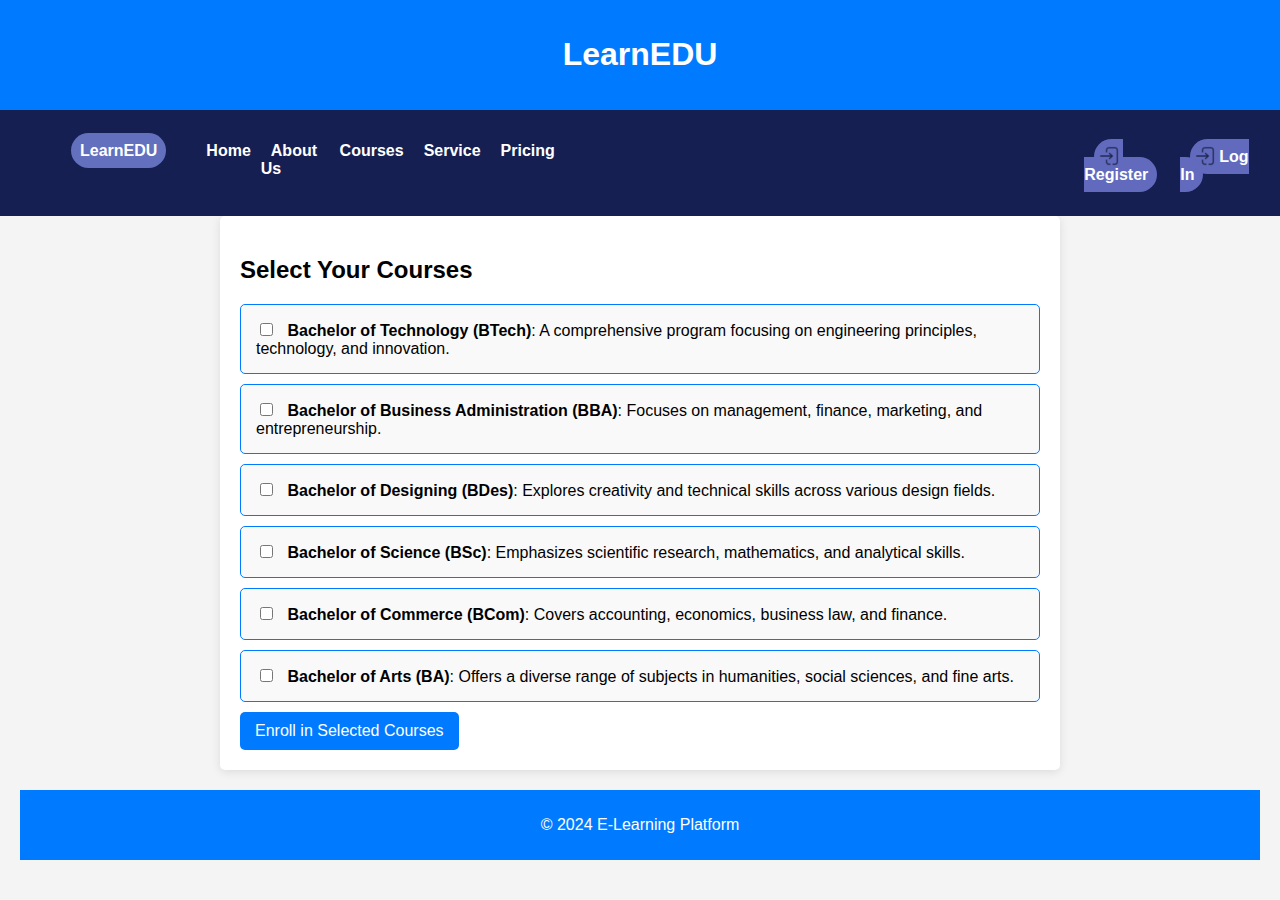
<file: courses.html>
<!DOCTYPE html>
<html lang="en">
<head>
    <meta charset="UTF-8">
    <meta name="viewport" content="width=device-width, initial-scale=1.0">
    <title>Courses</title>
    <link rel="stylesheet" href="courses.css">
</head>
<body><div class="head">
    <header>
        <h1> LearnEDU</h1>
    </header>
    </div>
    <div class="navall"> 
        <nav>
            <ul>
                <li><a class="navspecial">LearnEDU</a></li>
                <li><a href="index.html">Home</a></li>
                <li><a href="aboutus.html">About Us</a></li>
                <li><a href="courses.html">Courses</a></li>
                <li><a href="service.html">Service</a></li>
                <li><a href="pricing.html">Pricing</a></li>
                
                
                
            <section class="navend">
                <li><a class="navspe" href="register.html"><img src="login-2-svgrepo-com.png" alt="" height="20px" width="20px" 
                    style="position: relative; right: 4px; top: 4px;">Register</a></li>
                <li><a class="navspe" href="login.html"><img src="login-2-svgrepo-com.png" alt="" height="20px" width="20px" 
                    style="position: relative; right: 4px; top: 4px;">Log In 
                    
                </a></li>
                </section>
            </ul>
        </nav>
    </div>
    <main>
        <h2>Select Your Courses</h2>
        <div id="course-list"></div>
        <button id="enroll-button">Enroll in Selected Courses</button>
    </main>
    <footer>
        <p>&copy; 2024 E-Learning Platform</p>
    </footer>
    <script src="courses.js"></script>
</body>
</html>
</file>
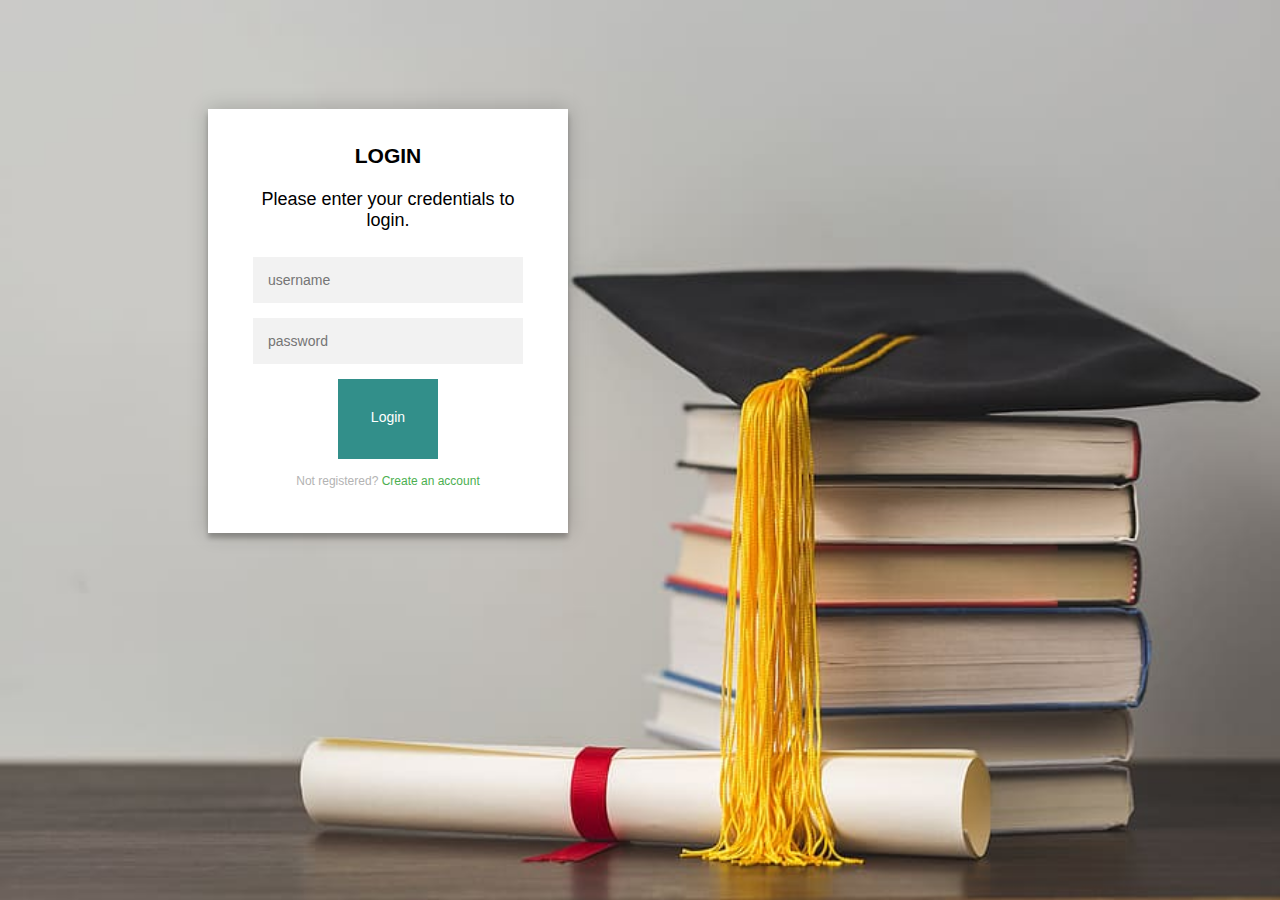
<file: login.html>
<!DOCTYPE html>
<html>
<head>
<link rel="stylesheet" href="loginstyle.css">
<title>  Login </title>
</head>
<body>
  <body>
    <nav class="navbar">
        
    </nav>
    <div class="login-page">
      <div class="form">
        <div class="login">
          <div class="login-header">
            <h3>LOGIN</h3>
            <p>Please enter your credentials to login.</p>
          </div>
        </div>
        <form class="login-form">
          <input type="text" placeholder="username" required>
          <input type="password" placeholder="password"required>
          
          <button><input onclick="alertdisplay()" type="submit" value="Login" style="color: white;background-color: #328f8a;" required></button>
          <script>
              function alertdisplay()
              {
                  window.alert("Login Successfully");
                  window.location.reload();
              }
            </script>
          <p class="message">Not registered? <a href="register.html">Create an account</a></p>
        </form>
      </div>
    </div>
</body>
</body>
</html>
</file>
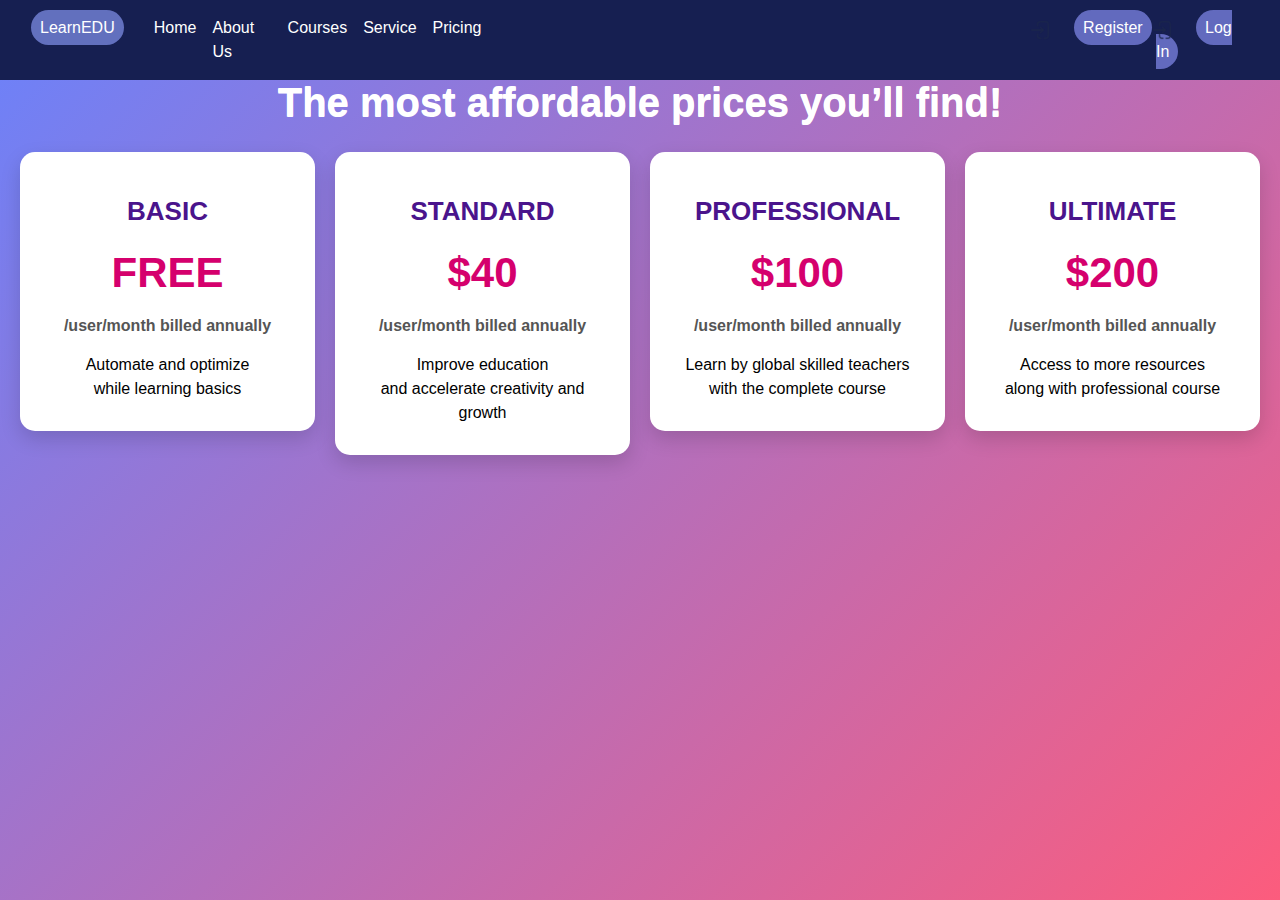
<file: pricing.html>
<!DOCTYPE html>
<html lang="en">
<head>
    <meta charset="UTF-8">
    <meta name="viewport" content="width=device-width, initial-scale=1.0">
    <link rel="stylesheet" href="pricing.css">
    <link href="styles.css" rel="stylesheet">
    <title>Pricing</title>
</head>
<body>
    <div class="navall"> 
        <nav>
            <ul>
                <li><a class="navspecial">LearnEDU</a></li>
                <li><a href="index.html">Home</a></li>
                <li><a href="aboutus.html">About Us</a></li>
                <li><a href="courses.html">Courses</a></li>
                <li><a href="service.html">Service</a></li>
                <li><a href="pricing.html">Pricing</a></li>
            
            <section class="navend">
                <li><a class="navspe" href="register.html"><img src="login-2-svgrepo-com.png" alt="" height="20px" width="20px" 
                    style="position: relative; right: 4px; top: 4px;">Register</a></li>
                <li><a class="navspe" href="login.html"><img src="login-2-svgrepo-com.png" alt="" height="20px" width="20px" 
                    style="position: relative; right: 4px; top: 4px;">Log In 
                    
                </a></li>
                </section>
            </ul>
        </nav>
    </div><br><br><br>
    <h1 style="color: white;">The most affordable prices you’ll find!</h1>
    <div class="body">
        
        <a href="login.html"><div class="containerp">
            <h2>BASIC</h2>
            <h1>FREE</h1>
            <h4>/user/month billed annually</h4>
            <p>Automate and optimize<br> while learning basics<br> </p>
        </div></a>
        <a href="login.html"><div class="containerp">
            <h2>STANDARD</h2>
            <h1>$40</h1>
            <h4>/user/month billed annually</h4>
            <p>Improve education<br> and accelerate creativity and growth</p>
        </div></a>
        <a href="login.html"><div class="containerp">
            <h2>PROFESSIONAL</h2>
            <h1>$100</h1>
            <h4>/user/month billed annually</h4>
            <p>Learn by global skilled teachers<br> with the complete course</p>
        </div></a>
        <a href="login.html"><div class="containerp">
            <h2>ULTIMATE</h2>
            <h1>$200</h1>
            <h4>/user/month billed annually</h4>
            <p>Access to more resources<br>along with professional course</p>
        </div></a>
    
    </div>
</body>
</html>
</file>
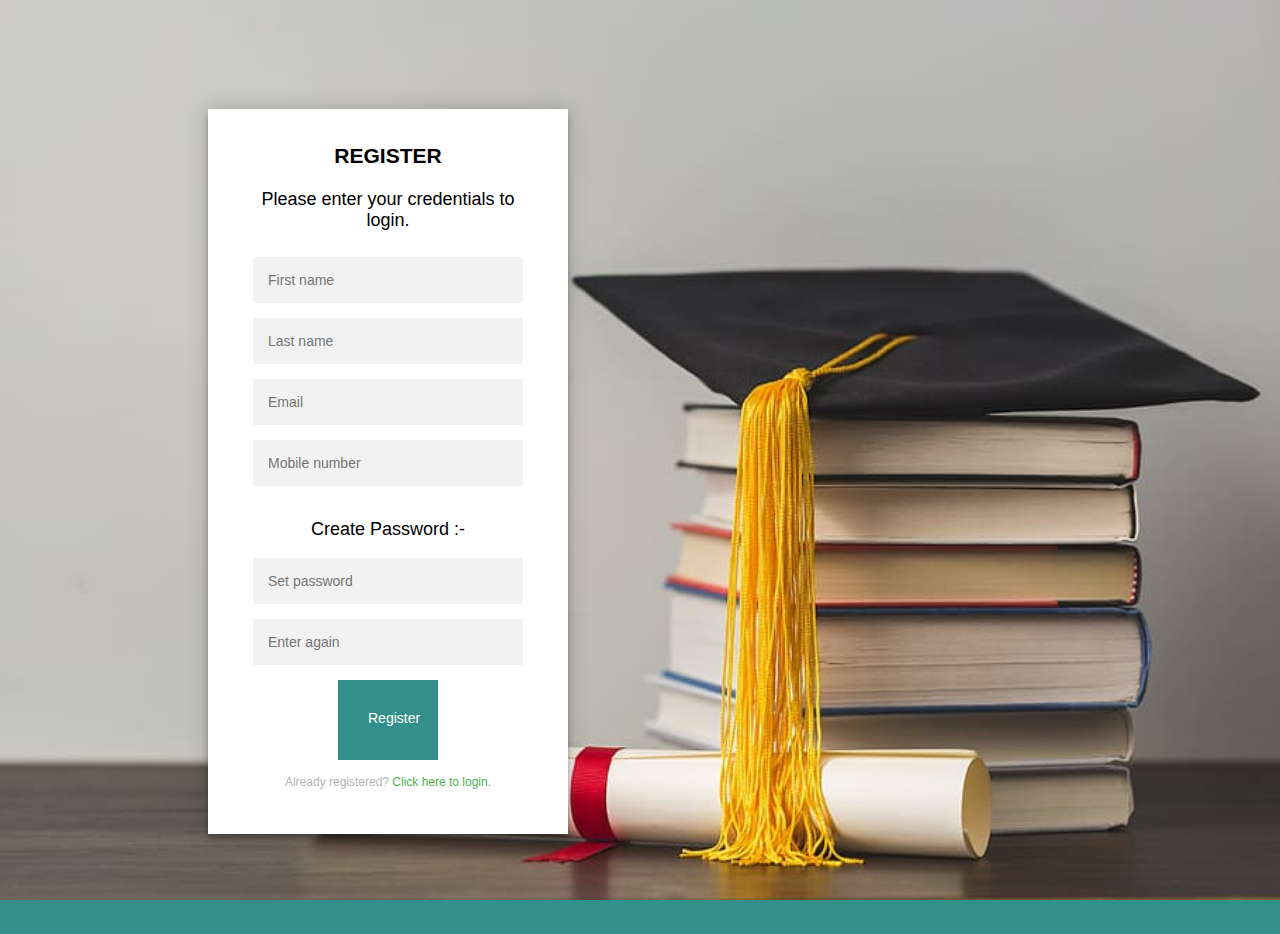
<file: register.html>
<!DOCTYPE html>
<html>
<head>
<link rel="stylesheet" href="loginstyle.css">
<title>Register </title>
</head>
<body>
  <body>
    <nav class="navbar">
        
    </nav>
    <div class="login-page">
      <div class="form">
        <div class="login">
          <div class="login-header">
            <h3>REGISTER</h3>
            <p>Please enter your credentials to login.</p>
          </div>
        </div>
        <form class="login-form">
          <input type="text" placeholder="First name"   required/>
          <input type="text" placeholder="Last name"  required/>
          
          <input type="email" placeholder="Email" required>
          <input type="text" placeholder="Mobile number"  required/>
          <p>Create Password :-</p>
          <input type="password" placeholder="Set password" required/>
          <input type="password" placeholder="Enter again" required/>
          <button><input onclick="alertdisplay()" type="submit" value="Register" style="color: white;background-color: #328f8a;"></button>
                        <script>
                            function alertdisplay()
                            {
                                window.alert("Register Successfully");
                                window.location.reload();
                            }
                          </script>
          <p class="message">Already registered? <a href="login.html">Click here to login.</a></p>
        </form>
      </div>
    </div>
</body>
</body>
</html>
</file>
<file: courses.css>
body {
   font-family: Arial, sans-serif;
   margin: 0;
   padding: 0;
   width:auto;
   background-color: rgb(244, 244, 244); /* Light grey background */
}
.head{
   width:100%;
}
header {
   background: rgb(0, 123, 255); /* Blue background */
   color: white;
   padding: 15px 20px;
   text-align: center;
   /* width:auto; */
}
/* Navigation styling */
nav {
   background-color: rgb(22, 31, 81);
   color: rgb(255, 255, 255);
   padding: 1em;
   /* position: fixed; */
   width: auto;
   height:auto
 
   
   
}
.navall {
   position: sticky;
}

nav ul {
   list-style: none;
   display: flex;
   
}

.navspecial {
  
   background-color: rgb(98, 112, 190);
   padding: 9px;
   border-radius: 20px;
   margin-right: 30px;
   margin-left: 15px;

}
.navend {
   display: flex;
   margin-left: 43%;
   justify-content: space-evenly;
   
}
.navend li a {
   background-color: rgb(98, 106, 190);
   padding: 9px;
   border-radius: 20px;
   margin-right: 15px;
   
   
}


nav a {
   color: white;
   margin: 0 10px;
   text-decoration: none;
   font-weight: bold;
   transition: color 0.3s;
}

nav a:hover {
   color: rgb(224, 224, 224); /* Light grey on hover */
}

main {
   padding: 20px;
   max-width: 800px;
   margin: auto;
   background-color: white; /* White background for main content */
   border-radius: 5px;
   box-shadow: 0 2px 10px rgba(0, 0, 0, 0.1); /* Subtle shadow */
}

.course {
   border: 1px solid rgb(0, 123, 255); /* Blue border for courses */
   border-radius: 5px;
   margin: 10px 0;
   padding: 15px;
   background-color: rgb(249, 249, 249); /* Light grey for course cards */
   transition: transform 0.2s, box-shadow 0.2s;
   /* height: 50px;
   width:50px;
   display:flex; */
}

.course:hover {
   transform: scale(1.02);
   box-shadow: 0 4px 15px rgba(0, 0, 0, 0.2); /* Shadow effect on hover */
}

input[type="checkbox"] {
   margin-right: 10px;
}
/* Blue button */
button {
   background-color: rgb(0, 123, 255); 
   color: white;
   border: none;
   padding: 10px 15px;
   border-radius: 5px;
   cursor: pointer;
   font-size: 16px;
   transition: background-color 0.3s;
}

button:hover {
   background-color: rgb(0, 86, 179); /* Darker blue on hover */
}

footer {
   text-align: center;
   padding: 10px 0;
   background: rgb(0, 123, 255); /* Blue footer */
   color: white;
   /* position: fixed; */
   width: auto;
   /* bottom: 0; */
   margin: 20px;
}
</file>
<file: loginstyle.css>
/* main */
header .header{
  background-color: rgb(255, 255, 255);
  height: 45px;
}
header a img{
  width: 134px;
margin-top: 4px;
}
.login-page {
  width: 360px;
  padding: 8% 0 0;
  margin: auto;
  margin-left: 200px;
}
.login-page .form .login{
  margin-top: -31px;
margin-bottom: 26px;
}
.form {
  position:relative;
  z-index: 1;
  background: rgb(255, 255, 255);
  max-width: 360px;
  margin: 0 auto 100px;
  padding: 45px;
  text-align: center;
  box-shadow: 0 0 20px 0 rgba(0, 0, 0, 0.2), 0 5px 5px 0 rgba(0, 0, 0, 0.24);
}
.form input {
  font-family: "Roboto", sans-serif;
  outline: 0;
  background: rgb(242, 242, 242);
  width: 100%;
  border: 0;
  margin: 0 0 15px;
  padding: 15px;
  box-sizing: border-box;
  font-size: 14px;
}
.form button {
  font-family: "Roboto", sans-serif;
  text-transform: uppercase;
  outline: 0;
  background-color: rgb(50, 143, 138);
  /* background-image: linear-gradient(45deg,#328f8a,#08ac4b); */
  width: 100px;
  border: 0;
  padding: 15px;
  color: rgb(255, 255, 255);
  font-size: 14px;
  -webkit-transition: all 0.3 ease;
  transition: all 0.3 ease;
  cursor: pointer;
  height:80px;
}
.form .message {
  margin: 15px 0 0;
  color: rgb(179, 179, 179);
  font-size: 12px;
}
.form .message a {
  color: rgb(76, 175, 80);
  text-decoration: none;
}

.container {
  position: relative;
  z-index: 1;
  max-width: 300px;
  margin: 0 auto;
}

body {
  background-color: rgb(50, 143, 138);
  background-image: url("school-books-young-adult-education.jpg");
 background-size:100% 100%;
 background-attachment: fixed;
 color:black;
 font-size: large;
  font-family: "Roboto", sans-serif;
  -webkit-font-smoothing: antialiased;
  -moz-osx-font-smoothing: grayscale;
}
</file>
<file: pricing.css>
* {
    box-sizing: border-box;
    margin: 0;
    padding: 0;
    font-family: 'Roboto', sans-serif; /* Changed font */
}

body {
    background: linear-gradient(135deg, rgb(106, 130, 251), rgb(252, 92, 125)), 
                url('https://www.transparenttextures.com/patterns/white-paper.png'); /* Added background texture */
    background-size: cover;
    color: rgb(51, 51, 51);
}

h1 {
    text-align: center;
    margin-top: 50px;
    font-size: 40px;
    text-shadow: 2px 2px 8px rgba(0, 0, 0, 0.3);
}

.body {
    display: grid;
    grid-template-columns: repeat(auto-fit, minmax(280px, 1fr));
    gap: 20px;
    justify-content: center;
    padding: 20px;
}

.containerp {
    background: rgb(255, 255, 255); /* Solid background for the boxes */
    border-radius: 15px;
    text-align: center;
    padding: 30px;
    color: rgb(0, 0, 0);
    text-decoration: none;
    box-shadow: 0 8px 20px rgba(0, 0, 0, 0.15);
    transition: transform 0.3s, box-shadow 0.3s, background-color 0.3s;
}

.containerp:hover {
    transform: translateY(-5px);
    box-shadow: 0 12px 30px rgba(0, 0, 0, 0.25);
    background: rgb(224, 247, 250); /* Light blue on hover */
}

.containerp h2 {
    font-size: 26px;
    margin: 10px 0;
    color: rgb(74, 20, 140); /* Deep purple */
}

.containerp h1 {
    font-size: 42px; /* Adjusted font size */
    margin: 10px 0;
    color: rgb(213, 0, 109); /* Pink */
}

.containerp h4 {
    font-size: 16px;
    color: rgb(85, 85, 85);
    margin: 10px 0;
}

.containerp p {
    margin-top: 15px;
    font-size: 16px;
}

a {
    text-decoration: none;
}
</file>
<file: styles.css>
body, h1, h2, h3, p, ul, li {
    margin: 0;
    padding: 0;
}

body {
    font-family: 'Arial', sans-serif;
    line-height: 1.6;
    overflow-x: hidden;
}

/* Navigation styling */
nav {
    background-color: rgb(22, 31, 81);
   color: rgb(255, 255, 255);
    padding: 1em;
    position: fixed;
    width: 100%;

    
}
.navall {
    position: sticky;
}

nav ul {
    list-style: none;
    display: flex;
    
}

nav a {
    text-decoration: none;
    color: rgb(255, 255, 255);
    margin-right: 1em;
}
.navspecial {
   
    background-color: rgb(98, 112, 190);
    padding: 9px;
    border-radius: 20px;
    margin-right: 30px;
    margin-left: 15px;

}
.navend {
    display: flex;
    margin-left: 43%;
    justify-content: space-evenly;
    
}
.navend li a {
    background-color: rgb(98, 106, 190);
    padding: 9px;
    border-radius: 20px;
    margin-right: 15px;
}

/* Hero section styling */
.hero {
    text-align: center;
    padding: 40px;
    height: 630px;
    
}

.herodiv {
    background-color: rgb(204, 204, 204);
  background-image: linear-gradient(#c6c2f2,#F7E7FB, #E0C2F2);
}
.hero img {
    width: 90%;
    max-width: 600px;
    height: auto;
    margin-bottom: 1em;
    border-radius: 6px ;
}

.hero h1 {
    font-size: 55px;
    margin-bottom: 25px;
    font-family:'Times New Roman', Times, serif;
    
}

.hero p {
    font-size: 1.2em;
    color:black;
    margin-top: 10px;
    margin-bottom: 25px;
}
/* button section */
.button {
  display: inline-block;
  border-radius: 7px;
  border: none;
  background: #1875FF;
  color: white;
  font-family: inherit;
  text-align: center;
  font-size: 20px;
  box-shadow: 0px 14px 56px -11px #1875FF;
  width: 10em;
  padding: 1em;
  transition: all 0.4s;
  cursor: pointer;
  text-decoration: none;
  margin-top:-5px;
  margin-bottom:15px;
 }
   
   .button span {
    cursor: pointer;
    display: inline-block;
    position: relative;
    transition: 0.4s;
   }
   
   .button span:after {
    content: 'free trial';
    position: absolute;
    opacity: 0;
    top: 0;
    right: -20px;
    transition: 0.7s;
   }
   
   .button:hover span {
    padding-right: 3.55em;
   }
   
   .button:hover span:after {
    opacity: 4;
    right: 0;
   }

/* Testimonials section styling */
.testimonials {
    background-color: #f9f9f9;
    padding: 4em;
}

/* Call-to-Action section styling */
.cta {
    text-align: center;
    background-color: #afd3a0;
    
    color: #050404;
    padding-top: 3em;
    padding-bottom: 2em;
}
.cta h2 {
    padding-bottom: 30px;
}
.cta a {
    margin-bottom: 30px;
}

/* Footer styling */
footer {
    text-align: center;
    padding: 28px;
    background-color: #333;
    color: #fff;
}
.blankspace {
    background-color: #f9f9f9;
    height: 50px;
    width: 100%;
    
}

/* reasons */

.reasons {
    background-color: #161951;
    color: #f4edf9;
    font-size: large;
    
}

.reasonsinside {
    display: grid;
    grid-template-columns: auto auto;
    margin-bottom: 10px;
    
    
}

.reasonsinside img {
    margin: 30px;
        height: 230px;
    padding-bottom: 0%;
    width: 90%;
    border-radius: 8px;
}


.reasons h2 {
    text-align: center;
    color:white;
    font-size: 30px;
    padding-top: 50px;
}
.reasons h3 {
    text-align: center;
    font-weight: 100;
    margin-bottom: 30px;
}
.reasonsend {
    text-align: center;
    padding-bottom: 50px;
}



/* features */

.title 
{
    background-color:#1b1651 !important; 
    color:#fff;
    padding: 10px 200px ;
    border-radius: 10px;
}
.featuresection {
    background-image: linear-gradient(#c2c7f2,#e8e7fb, #c7c2f2);
    border: solid rgb(82, 86, 80);
}
.featuresection h2 {
    text-align: center;
    padding-top: 50px;
    font-family: 'Times New Roman', Times, serif;
    font-size: 20px;
    color: rgb(11, 8, 60);
}
 .featuresheaderp {
    text-align: center;
}
.featuresnav {
    margin: 30px 320px 0 320px;
    display: flex;
    justify-content: space-evenly;
}


.featuresection hr {
    margin: 0;
    border: #161651 solid;
    
}

.container:active {
    background-color: #9290e8f3;
    color: rgb(0, 0, 0);
    

}

.featureselement {
    display: grid;
    grid-template-columns: auto auto auto;
    color:purple;
    margin: 30px 20%;
}
.featureselement div {
    margin: auto;
    height: 300px;
    width: 200px;
    padding-bottom: 30px;
}
.featureselement div:hover {
    background-color: rgba(144, 144, 232, 0.953);
    color:white;
}
.featureselement div img {
    margin: 20px 30% 0px 30%;
}
.featureselement div h6 {
    text-align: center;
    margin : 15px 0px 10px 0px;
    font-size: 16px;
    color:rgb(0, 0, 0)

}
.featureselement div p {
    margin-top: 2px;

    font-size: 18px;
    text-align: center;
}
/* Containers */
.container{
  width:500px;
  min-height:315px;
  margin:0 auto;
  position:relative;
  padding-bottom:30px;
  overflow:hidden;
}
.container {
  width: 100px;
  color: rgb(244, 237, 249); 
  background-color: rgb(27, 22, 81);
  padding: 10px;
  text-align: center;
}
.container a {
    text-decoration: none;
    color: rgb(244, 237, 249);
}
/* Customer */
.customer {
    background-image: linear-gradient(rgb(198, 194, 242),rgb(235, 231, 251), rgb(195, 194, 242));
}

.customer .headingImg Img {
    height: 160px;
    width: 160px;
    margin-left: 43.5%;
    margin-right: 43.5%;
   }
.customer h3 {
    font-family: 'Times New Roman', Times, serif;
    font-size: 40px;
    color: rgb(26, 22, 81);
    text-align: center;
    padding-top: 30px;
    padding-bottom: 20px;
    
    
}
.customer h4 {
    font-family: 'Times New Roman', Times, serif;
    font-size: 20px;
    color: rgb(28, 22, 81);
    text-align: center;    
}

  .customerImgs {
    display: grid;
    grid-template-columns: auto auto auto auto ;
    justify-content: space-evenly;
    padding-bottom: 20px;

  }
  
  .customercontainer Img {
    margin-bottom: 0px ;
    padding-bottom: 0px;
  }

  .customercontainer {
    margin: 10px 0 ;
  }
  .customername p {
    width: 200px;
    
    text-align: center;
    color: rgb(22, 22, 81);
    background-color:rgb(255, 255, 255);
    margin: 0px;
    padding: 10px 0px ;
    
  }


*{
  box-sizing:border-box;
}
html, body{
  height:100%;
  font: normal 1em/1.5 "Open Sans";
  background-color:rgb(221, 221, 221);
  background-size:cover;
}
a{
  color:white;
}

h1{
  text-align:center;
  text-shadow:0 1px white;
  color:rgb(2, 48, 63);
}
h2{
  color:white; 
  margin:15px 0 5px;
  font-size: 20px;
  text-shadow:0 1px rgba(255,255,255,0.5);
}
h6{
  color:white; 
  margin:0;
  
}
input[type="radio"] {
position: absolute;
width: 1px; 
height: 1px; 
padding: 0;
margin: -1px;
border: 0;
clip: rect(0 0 0 0);
overflow: hidden;
}
label{
  display:block;
  width:32%;
  border: 4px solid white;
  position:absolute;
  bottom:5px;
  cursor: pointer;
  transition: border-color 0.3s linear;
}

label.second{
  left:34%;
}
label.third{
  left:68%;
}

blockquote{
  margin:0;
  padding:30px;
  width:800px;
  background-color: rgb(219, 83, 43);
  color:white;
  box-shadow: 0 5px 2px rgba(0,0,0,0.1);
  position:relative;
  transition: background-color 0.6s linear;
  margin-left: 400px;
}

blockquote:after { 
  content: " "; 
  height: 0; 
  width: 0; 
  position: absolute; 
  top: 100%; 
  border: solid transparent; 
  border-top-color: rgb(218, 83, 43);
  border-left-color:rgb(218, 83, 43);
  border-width: 10px; 
  left: 10%; 
} 
#second:checked ~ .two blockquote {
  background-color:purple;
}
.two blockquote:after{
  border: solid transparent; 
  border-top-color: purple;
  border-left-color:purple;
  border-width: 10px;
}
#third:checked ~ .three blockquote{
  background-color:rgb(84, 136, 95);
}
.three blockquote:after{
  border: solid transparent; 
  border-top-color: rgb(84, 136, 95);
  border-left-color: rgb(84, 136, 95);
  border-width: 10px;
}
.quotes{
  position:absolute;
  color:rgba(255,255,255,0.5);
  font-size:5em;
}
.leftq{
  top:-25px;
  left:5px;
}
.rightq{
  bottom:-10px;
  right:5px;
}
img{
  float:left;
  margin-right: 20px;
}
.slide{
  position:absolute;
  left:-100%;
  opacity:0;
  transition: all 0.6s ease-in;
}

#first:checked ~ label.first {
  border-width:6px;
  border-color:rgb(219, 83, 43);
}
#second:checked ~ label.second {
  border-width:6px; border-color:purple;
}
#third:checked ~ label.third {
  border:6px solid rgb(84, 136, 95);
}

#first:checked ~ div.one {
  left:0;
  opacity:1;
}
#second:checked ~ div.two {
  left:0;
  opacity:1;
}
#third:checked ~ div.three {
  left:0;
  opacity:1;
}

.container{
    width: 1530px;
}
.container img{
  height: 170px;
  width: 170px;
  margin-left: 400px;
}

.exbutton {
    background-color: rgb(254, 225, 43);
    width: 200px;
    
    margin-left:auto ;
    margin-right:auto ;
    margin-top: 14px;
    margin-bottom: 0%;
    
}
.exbutton p {
    text-align: center;
    padding: 8px 0 ;
}

/* pricing section */
.pricingsec {
    background-image: radial-gradient( #626bbe 0%,#6262be 25%, #1a1651 66% );
    padding-bottom: 30px;
}
.pricingsec h2 {
    text-align: center;
    color: rgb(255, 255, 255);
    font-size: 50px;
    padding-top: 50px;
    padding-bottom: 30px;
}
.pricefeatures {
    display: grid;
    grid-template-columns: auto auto ;
    width: 70%;
    margin-left: auto;
    margin-right: auto;
    
    
}
.pfeature {
    width: 350px;
    display: flex;
    margin-left: auto;
    margin-right: auto;
    /* background-color: #fee22b70; */
    background-color: rgba(224, 194, 242, 0.475);
    margin-top: 5px;
    margin-bottom: 5px;
    padding: 0 20px;
    border-radius: 10px;
}
.pfeature dl {
    color: white;
    font-size: 15px;
    
}
.pfeature dl dt {
    padding: 0px 20px;
}
.pfeature img {
    margin: 15px 0px;
    
    
}

.currentprice {
    background-color: rgba(254, 226, 43, 0.918);
    width: 45%;
    text-decoration: none;
    
    margin-left: auto;
    margin-right: auto;
    margin-top: 50px ;
    margin-bottom: 40px;
    border-radius: 40px;
}
.currentprice h2{
    font-size: 28px;
    padding: 15px 0px;
    
}
.currentprice h2 a {
    color: rgb(0, 0, 0) !important;
}

/* contact section */
.contact {
    background-color: #050404;
    display: flex;
    color: rgb(255, 255, 255);
    justify-content:space-evenly;
    padding: 0 50px;
}
.contact img {
    position: relative;
    top: 5px;
    
}
</file>
